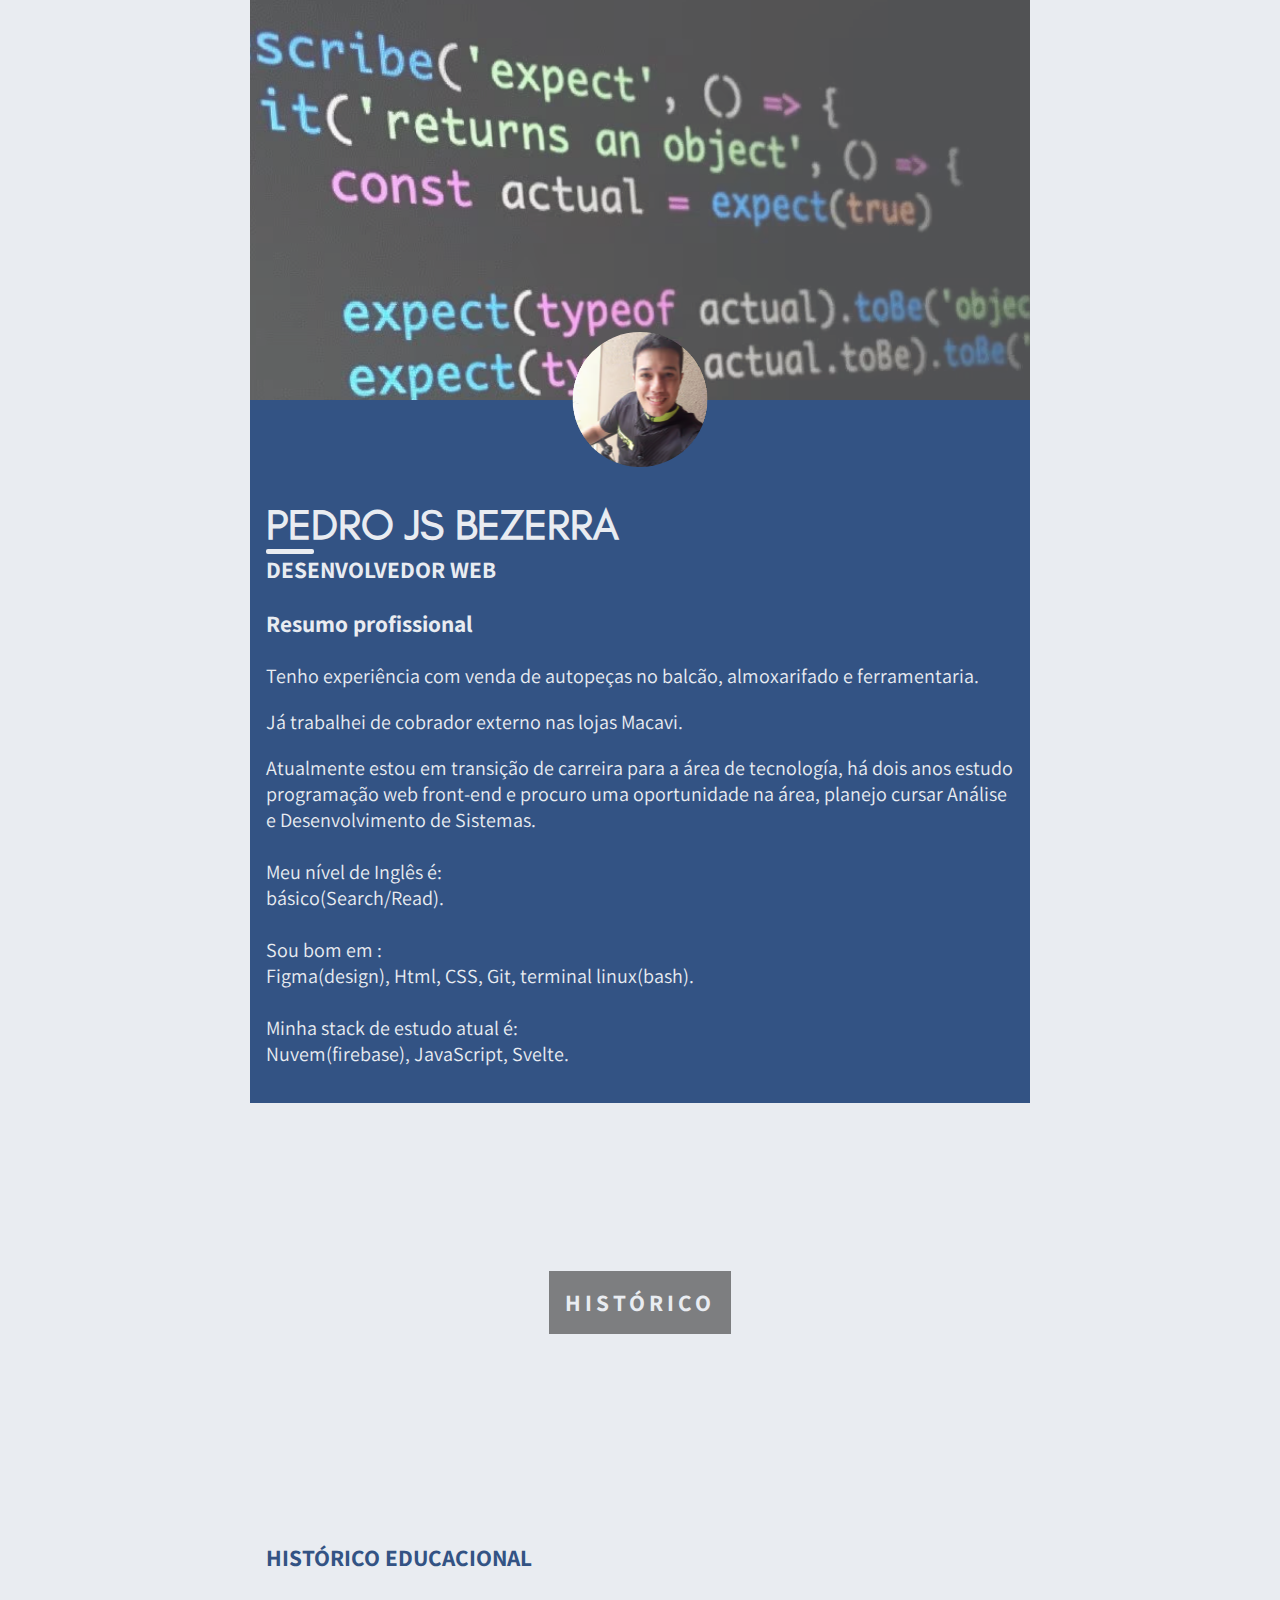
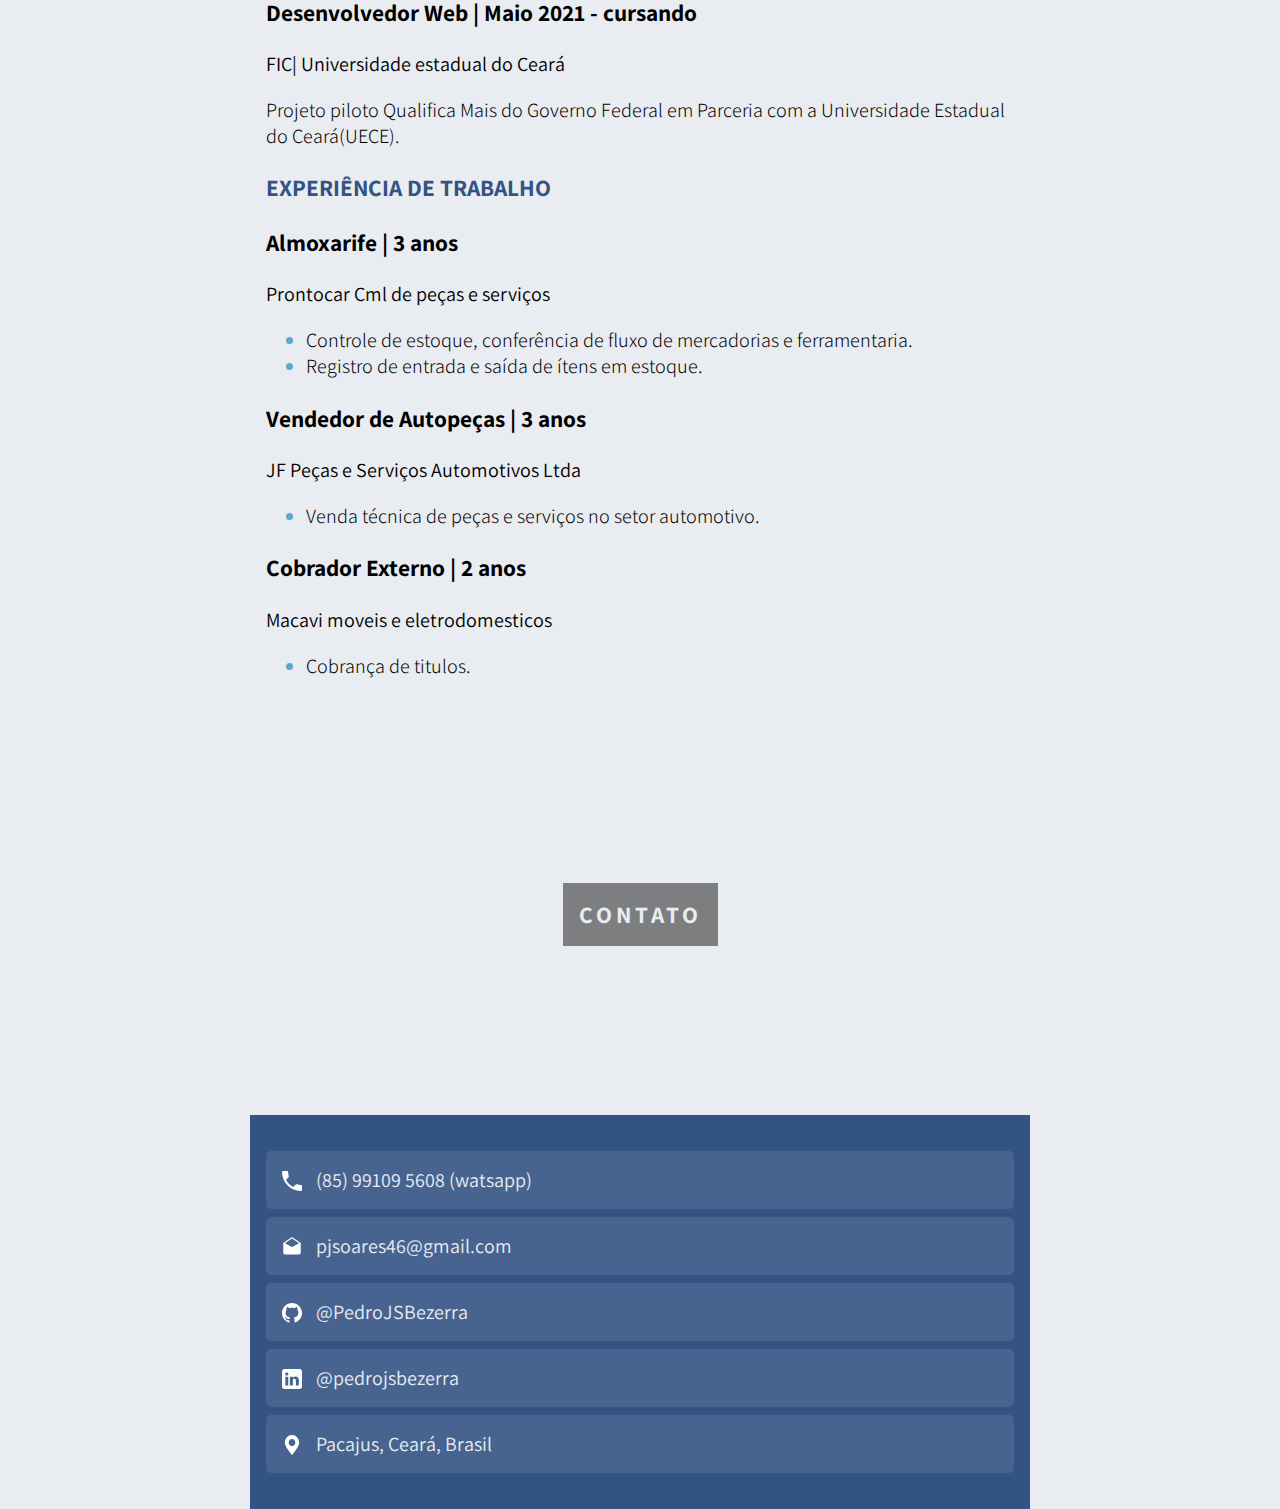
<file: index.html>
<!DOCTYPE html>
<html lang="pt-BR">

<head>
    <meta charset="UTF-8">
    <meta http-equiv="X-UA-Compatible" content="IE=edge">
    <meta name="viewport" content="width=device-width, initial-scale=1.0">
    <!---STYLES--->
    <link rel="stylesheet" href="./index.css">
    <link rel="stylesheet" href="./desktop.css">
    <link rel="manifest" href="manifest.json">
    <!---FONTS--->
    <!---SOUCE SANS PRO--->
    <!---ASSISTANT EXTRA LIGHT--->
    <!---ASSISTANT REGULAR--->
    <link rel="preconnect" href="https://fonts.googleapis.com">
    <link rel="preconnect" href="https://fonts.gstatic.com" crossorigin>
    <link href="https://fonts.googleapis.com/css2?family=Assistant:wght@200;400&family=Source+Sans+Pro&display=swap"
        rel="stylesheet">
    <!---THEME COLOR--->
    <meta name="theme-color" content="#335384">
    <meta name="description" content="Curriculo web, Pedro JS Bezerra, Desenvolvedor web">
    <title>Portfolio</title>
</head>

<body>
    <div class="background1">
    </div>
    <section class="profile">
        <img src="./src/images/profile.avif" alt="Foto do Perfil">
        <h1>PEDRO JS BEZERRA</h1>
        <h3>DESENVOLVEDOR WEB</h3>
        <h3>Resumo profissional</h3>
        <p>
            Tenho experiência com venda de autopeças no balcão, almoxarifado e ferramentaria.
        </p>
        <p>
            Já trabalhei de cobrador externo  nas lojas Macavi.
        </p>
        <p>
            Atualmente estou em transição de carreira para a área de tecnología, há dois anos estudo programação web front-end e procuro uma 
            oportunidade na área, planejo cursar Análise e Desenvolvimento de Sistemas.
            <br><br>Meu nível de Inglês é:
            <br>básico(Search/Read).
            <br>
            <br>Sou bom em :
            <br>Figma(design), Html, CSS, Git, terminal linux(bash).
            <br>
            <br>Minha stack de estudo atual é:
            <br>Nuvem(firebase), JavaScript, Svelte.
        </p>
    </section>
    <div class="background2">
        <h3>HISTÓRICO</h3>
    </div>
    <section class="history">
        <div class="education">
            <h3>HISTÓRICO EDUCACIONAL</h3>
            <h3>Desenvolvedor Web | Maio 2021 - cursando</h3>
            <p>FIC| Universidade estadual do Ceará</p>
            <p>Projeto piloto Qualifica Mais do Governo Federal em Parceria com a Universidade Estadual do
                Ceará(UECE).</p>
        </div>
        <div class="work">
            <h3>EXPERIÊNCIA DE TRABALHO</h3>
            <h3>Almoxarife | 3 anos</h3>
            <p>Prontocar Cml de peças e serviços</p>
            <ul>
                <li>Controle de estoque, conferência de fluxo de mercadorias e ferramentaria.</li>
                <li>Registro de entrada e saída de ítens em estoque.</li>
            </ul>

            <h3>Vendedor de Autopeças | 3 anos</h3>
            <p>JF Peças e Serviços Automotivos Ltda</p>
            <ul>
                <li>Venda técnica de peças e serviços no setor automotivo.</li>
            </ul>

            <h3>Cobrador Externo | 2 anos</h3>
            <p>Macavi moveis e eletrodomesticos</p>
            <ul>
                <li>Cobrança de titulos.</li>
            </ul>
        </div>
    </section>
    <div class="background3">
        <h3>CONTATO</h3>
    </div>
    <section class="contact">
        <ul>
            <li>
                <a href="https://api.whatsapp.com/send?phone=+5585991095608">
                    <img class="icon" src="./src/icons/phone.svg" alt="ddd 85 991095608">
                    (85) 99109 5608 (watsapp)
                </a>
            </li>
            <li>
                <a href="mailto:pjsoares46@gmail.com">
                    <img class="icon" src="./src/icons/mail.svg" alt="icone de email">
                    pjsoares46@gmail.com
                </a>
            </li>
            <li>
                <a href="https://github.com/PedroJSBezerra">
                    <img class="icon" src="./src/icons/github.svg" alt="icone do github">
                    @PedroJSBezerra
                </a>
            </li>
            <li>
                <a href="https://www.linkedin.com/in/pedrojsbezerra/">
                    <img class="icon" src="./src/icons/linkedin.svg" alt="icone do linkedin">
                    @pedrojsbezerra
                </a>
            </li>
            <li>
                <a href="https://www.google.com.br/maps/@-4.1779003,-38.5335078,12z">
                    <img class="icon" src="./src/icons/map-pin.svg" alt="icone de localização">
                    Pacajus, Ceará, Brasil
                </a>
            </li>
        </ul>
    </section>

    <script src="index.js"></script>
</body>

</html>
</file>
<file: index.css>
/* ====================== GLOBAL ======================= */
:root{
    --primary1: #335384;
    --primary2: #5BA7D1;
    --font-color1: #000;
    --font-color2: #e9ecf1;
    --font-size1: 1.25rem;
    --font-size2: 2.6rem;
}
@font-face {
    font-family: GlacialIndifference;
    src: url(./src/fonts/GlacialIndifference-Regular.otf) format('opentype');
}
*,*::before,*::after{
    box-sizing: border-box;
}
body{
    font-family: 'Assistant', sans-serif;
    font-size: var(--font-size1);
    margin: 0;
    padding: 0;
    overscroll-behavior-y: contain;
    background: var(--font-color2);
}
body > *{
    padding: 1rem;
}
/* =================== PROFILE ================== */
.profile, .contact{
    background: var(--primary1);
    color: var(--font-color2);
}
.profile{
    position: relative;
    padding-top: 100px;
}
.profile img{
    position: absolute;
    top: -68px;
    left: 50%;
    transform: translateX(-50%);
    border-radius: 50%;
}
/* Name */
.profile h1{
    margin: 0;
    padding-bottom: 0;
    font-family: GlacialIndifference, sans-serif;
    font-size: var(--font-size2);
    width: 100%;
}
/* Cargo */
.profile h3:nth-last-of-type(2){
    margin-top: 0;
    padding-top: 0;
    width: 100%;
    color: var(--font-color2);
}
/* cargo > mark */
.profile h3:nth-last-of-type(2):before{
    content: " ";
    display: block;
    width: 3rem;
    height: 5px;
    background: var(--font-color2);
    border-radius: 2px;
    animation: color 3s infinite ease-out;
}
@keyframes color {
    0%{
        background: white;
    }
    10%{
        background: rgb(102, 226, 102);
        box-shadow: 0 0 16px 1px rgb(102, 226, 102);
    }
    100%{
        background: white;
    }
}
/* ============== HYSTORY ============*/
:where(.work, .education) h3:first-child{
    color: var(--primary1);
}
:where(.work, .education) ul li, .education p:last-child{
    font-weight: 300;
}
:where(.work, .education) ul li::marker{
    color: var(--primary2);
}
/* ============== CONTACT ============*/
.contact ul{
    list-style-type: none;
    padding: 0;
}
.contact ul li{
    margin: .5rem 0;
}
.contact ul li a{
    display: block;
    text-decoration: none;
    color: var(--font-color2);
    background: rgb(255,255,255,.1);
    padding: 1rem;
    border-radius: 5px;
}
.contact ul li a:hover{
    background: rgb(255,255,255,.2);
}
.icon{
    width: 20px;
    height: 20px;
    transform: translateY(4px);
    margin-right: 10px;
}
/* ========== BACKGROUND 2 ===============*/
.background1{
    background: url(./src/images/code.avif);
}
.background2{
    background: url('./src/images/code2.avif');
}
.background3{
    background: url('./src/images/code3.avif');
}
.background1, .background2, .background3{
    min-height: 400px;
    position: relative;
    opacity: 0.65;
    background-attachment: fixed;
    background-position: center;
    background-repeat: no-repeat;
    background-size: cover;

    display: flex;
    justify-content: center;
    align-items: center;
}
:where(.background1, .background2, .background3) h3{
    color: var(--font-color2);
    letter-spacing: 4px;
    background: #444;
    padding: 1rem;
}
.history{
    background: var(--font-color2);
}
</file>
<file: desktop.css>
/* FOR DESKTOP SCREENS */
@media screen and (min-width:800px){
     
    body > *{
        width: 780px;
        margin: 0 auto;
    }
}
</file>
